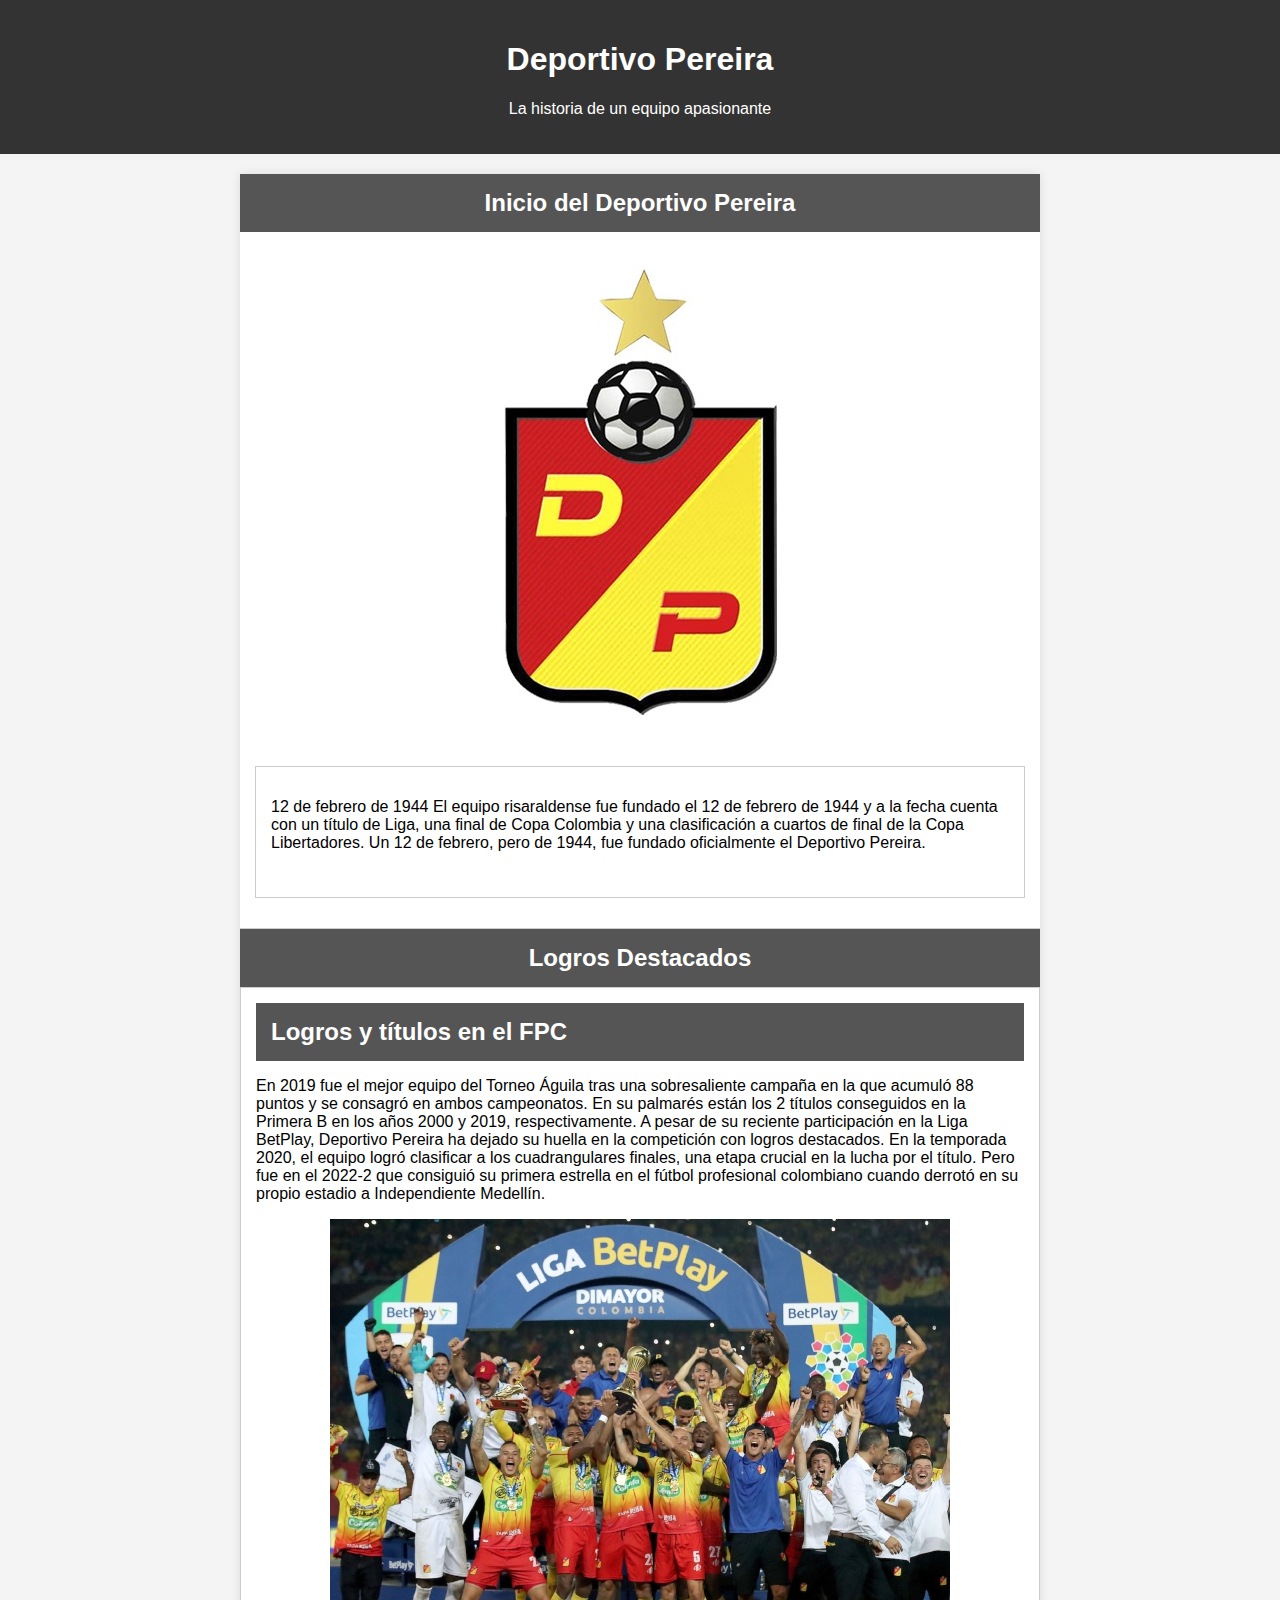
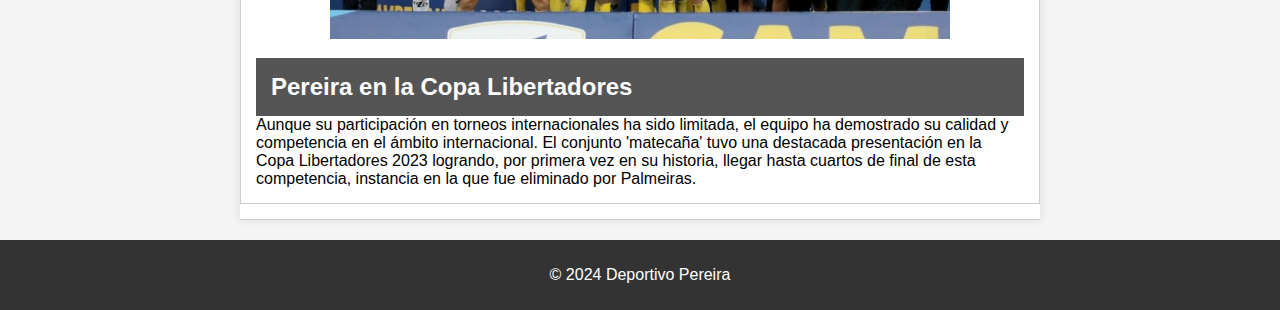
<file: Desplegables/Historia.html>
<!DOCTYPE html>
<html lang="es">
<head>
    <meta charset="UTF-8">
    <meta name="viewport" content="width=device-width, initial-scale=1.0">
    <title>Historia del Deportivo Pereira</title>
     <style>
        body {
            font-family: Arial, sans-serif;
            margin: 0;
            padding: 0;
            background-color: #f4f4f4;
            text-align: center;
        }

        header {
            background-color: #333;
            color: white;
            padding: 20px;
        }

        .accordion {
            max-width: 800px;
            margin: 20px auto;
            background-color: white;
            box-shadow: 0 0 10px rgba(0, 0, 0, 0.1);
        }

        .accordion section {
            border-bottom: 1px solid #ccc;
        }

        .accordion h2 {
            padding: 15px;
            margin: 0;
            cursor: pointer;
            background-color: #555;
            color: white;
        }

        .accordion div {
            padding: 15px;
            text-align: left;
        }

        .editable {
            border: 1px solid #ccc;
            padding: 8px;
            margin-bottom: 15px;
            text-align: left;
            min-height: 100px;
        }

        .image-input {
            margin-bottom: 15px;
        }

        .accordion img {
            max-width: 100%;
            height: auto;
            margin-bottom: 15px;
        }

        footer {
            padding: 10px;
            background-color: #333;
            color: white;
        }
    </style> 
</head>
<body>

    <header>
        <center><h1>Deportivo Pereira</h1></center>
        <p>La historia de un equipo apasionante</p>
    </header>

    <div class="accordion">
        <section>
            <h2>Inicio del Deportivo Pereira</h2>
            <div>
                <center><img id="logo" src="fotos desplegables\logo pereira.jpg" alt="Logo Deportivo Pereira"></center>
                <div class="editable" contenteditable="true">
                    <p>12 de febrero de 1944
El equipo risaraldense fue fundado el 12 de febrero de 1944 y a la fecha cuenta con un título de Liga, una final de Copa Colombia y una clasificación a cuartos de final de la Copa Libertadores. Un 12 de febrero, pero de 1944, fue fundado oficialmente el Deportivo Pereira.</p>
                </div>
            </div>
        </section>

        <section>
            <h2>Logros Destacados</h2>
            <div class="editable" contenteditable="true">
               <h2> Logros y títulos en el FPC </h2>
			   
<p>En 2019 fue el mejor equipo del Torneo Águila tras una sobresaliente campaña en la que acumuló 88 puntos y se consagró en ambos campeonatos.

En su palmarés están los 2 títulos conseguidos en la Primera B en los años 2000 y 2019, respectivamente.  

A pesar de su reciente participación en la Liga BetPlay, Deportivo Pereira ha dejado su huella en la competición con logros destacados. En la temporada 2020, el equipo logró clasificar a los cuadrangulares finales, una etapa crucial en la lucha por el título.

Pero fue en el 2022-2 que consiguió su primera estrella en el fútbol profesional colombiano cuando derrotó en su propio estadio a Independiente Medellín.</p>
 
 <center><img id="logros" src="fotos desplegables\Pereira 2022 E.jpg" alt="Logros Deportivo Pereira"></center>

<h2>Pereira en la Copa Libertadores </h2>
Aunque su participación en torneos internacionales ha sido limitada, el equipo ha demostrado su calidad y competencia en el ámbito internacional.

El conjunto 'matecaña' tuvo una destacada presentación en la Copa Libertadores 2023 logrando, por primera vez en su historia, llegar hasta cuartos de final de esta competencia, instancia en la que fue eliminado por Palmeiras.
            </div>
        </section>

        
    </div>

    <footer>
        <p>&copy; 2024 Deportivo Pereira</p>
    </footer>



</body>
</html>
</file>
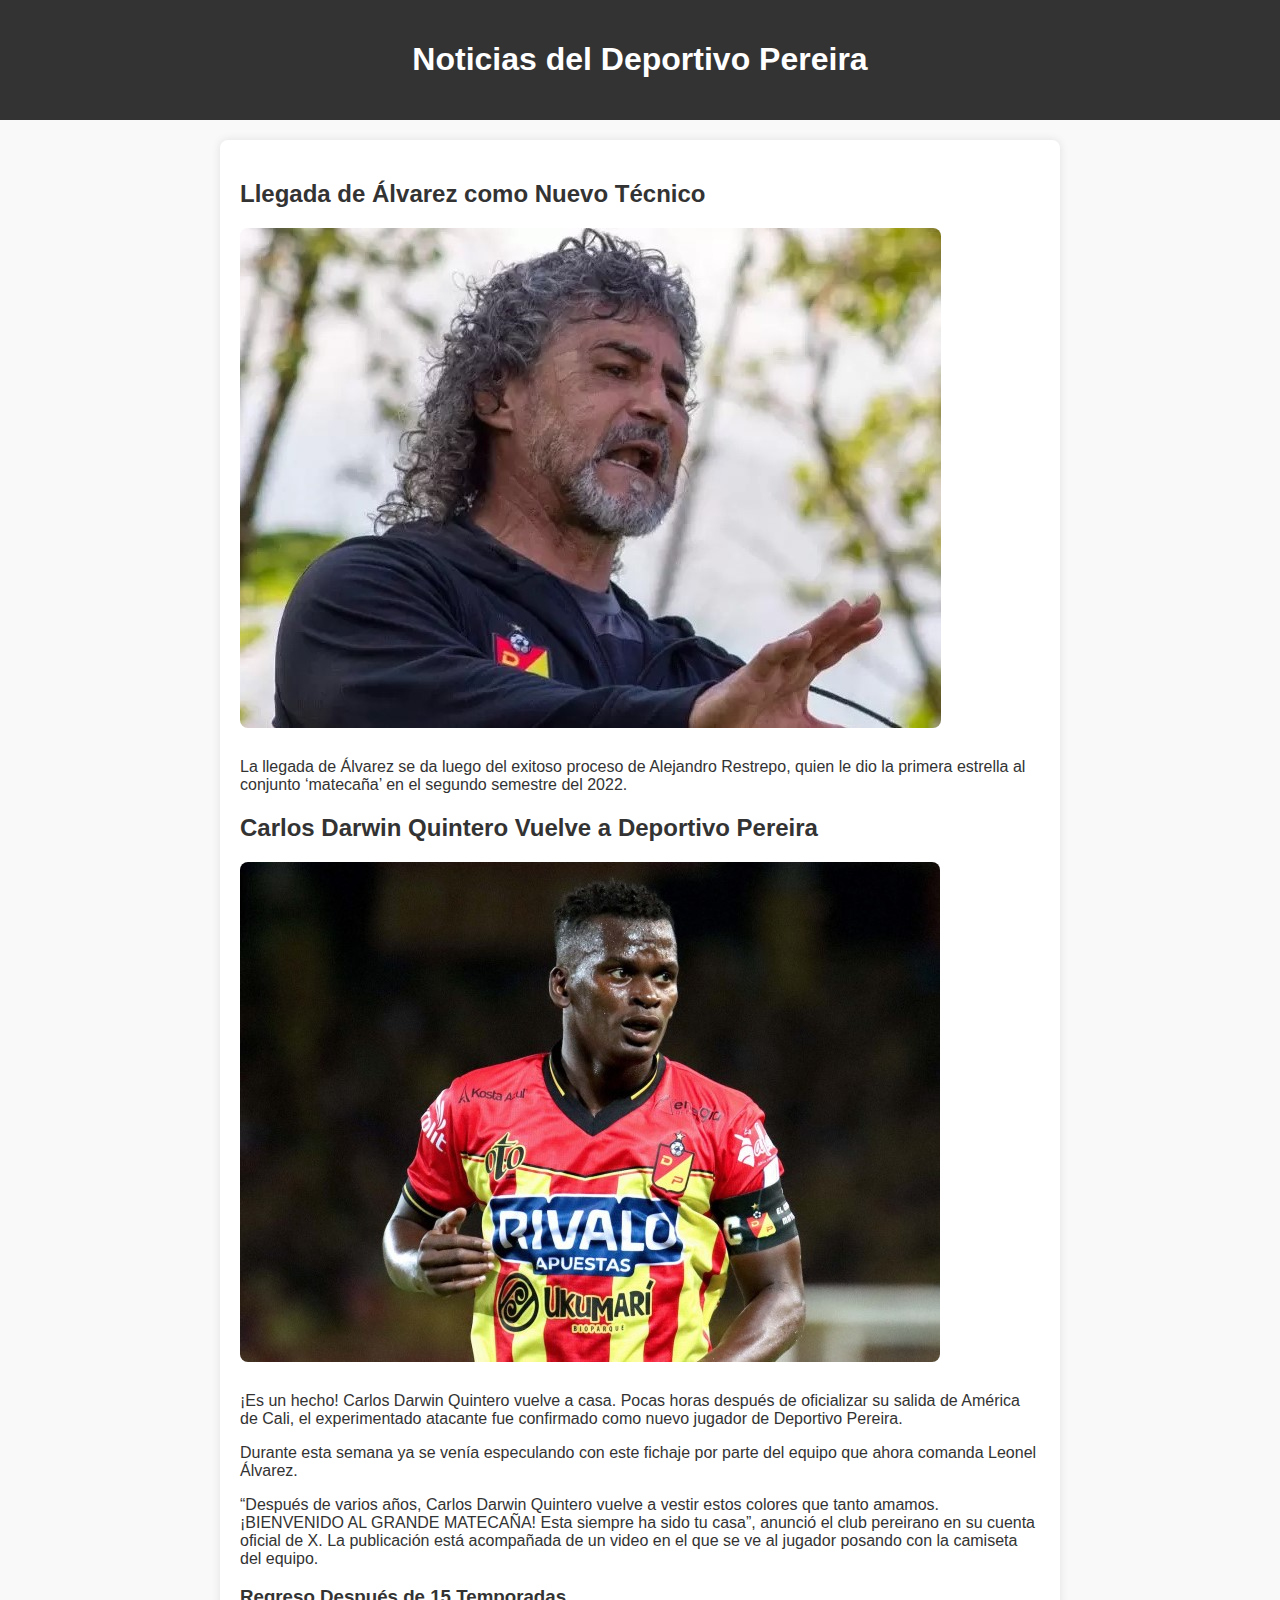
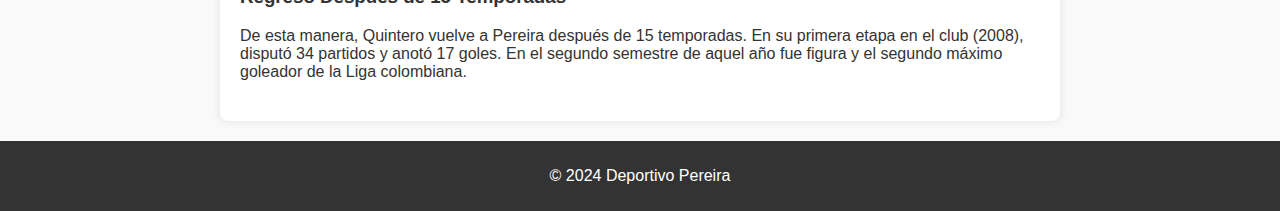
<file: Desplegables/Noticias.html>
<!DOCTYPE html>
<html lang="es">
<head>
    <meta charset="UTF-8">
    <meta name="viewport" content="width=device-width, initial-scale=1.0">
    <title>Noticias del Deportivo Pereira</title>
    <style>
        body {
            font-family: 'Segoe UI', Tahoma, Geneva, Verdana, sans-serif;
            margin: 0;
            padding: 0;
            background-color: #f9f9f9;
            color: #333;
            text-align: center;
        }

        header {
            background-color: #333;
            color: white;
            padding: 20px;
        }

        .news-container {
            max-width: 800px;
            margin: 20px auto;
            background-color: white;
            box-shadow: 0 0 10px rgba(0, 0, 0, 0.1);
            padding: 20px;
            border-radius: 8px;
        }

        .news {
            text-align: left;
            margin-bottom: 20px;
        }

        .news img {
            max-width: 100%;
            height: auto;
            border-radius: 8px;
            margin-bottom: 10px;
        }

        footer {
            padding: 10px;
            background-color: #333;
            color: white;
        }
    </style>
</head>
<body>

    <header>
        <h1>Noticias del Deportivo Pereira</h1>
    </header>

    <div class="news-container">
        <div class="news">
            <h2>Llegada de Álvarez como Nuevo Técnico</h2>
            <img src="fotos desplegables\LeonelAlvarezPereira2024.jpg (1).jpg" alt="Nueva Técnico - Álvarez">
            <p>La llegada de Álvarez se da luego del exitoso proceso de Alejandro Restrepo, quien le dio la primera estrella al conjunto ‘matecaña’ en el segundo semestre del 2022.</p>
        </div>

        <div class="news">
            <h2>Carlos Darwin Quintero Vuelve a Deportivo Pereira</h2>
            <img src="fotos desplegables\carlos-darwin-quintero-1705721040-126902.jpg" alt="Carlos Darwin Quintero - Deportivo Pereira">
            <p>¡Es un hecho! Carlos Darwin Quintero vuelve a casa. Pocas horas después de oficializar su salida de América de Cali, el experimentado atacante fue confirmado como nuevo jugador de Deportivo Pereira.</p>
            <p>Durante esta semana ya se venía especulando con este fichaje por parte del equipo que ahora comanda Leonel Álvarez.</p>
            <p>“Después de varios años, Carlos Darwin Quintero vuelve a vestir estos colores que tanto amamos. ¡BIENVENIDO AL GRANDE MATECAÑA! Esta siempre ha sido tu casa”, anunció el club pereirano en su cuenta oficial de X. La publicación está acompañada de un video en el que se ve al jugador posando con la camiseta del equipo.</p>
            <h3>Regreso Después de 15 Temporadas</h3>
            <p>De esta manera, Quintero vuelve a Pereira después de 15 temporadas. En su primera etapa en el club (2008), disputó 34 partidos y anotó 17 goles. En el segundo semestre de aquel año fue figura y el segundo máximo goleador de la Liga colombiana.</p>
        </div>
    </div>

    <footer>
        <p>&copy; 2024 Deportivo Pereira</p>
    </footer>

</body>
</html>
</file>
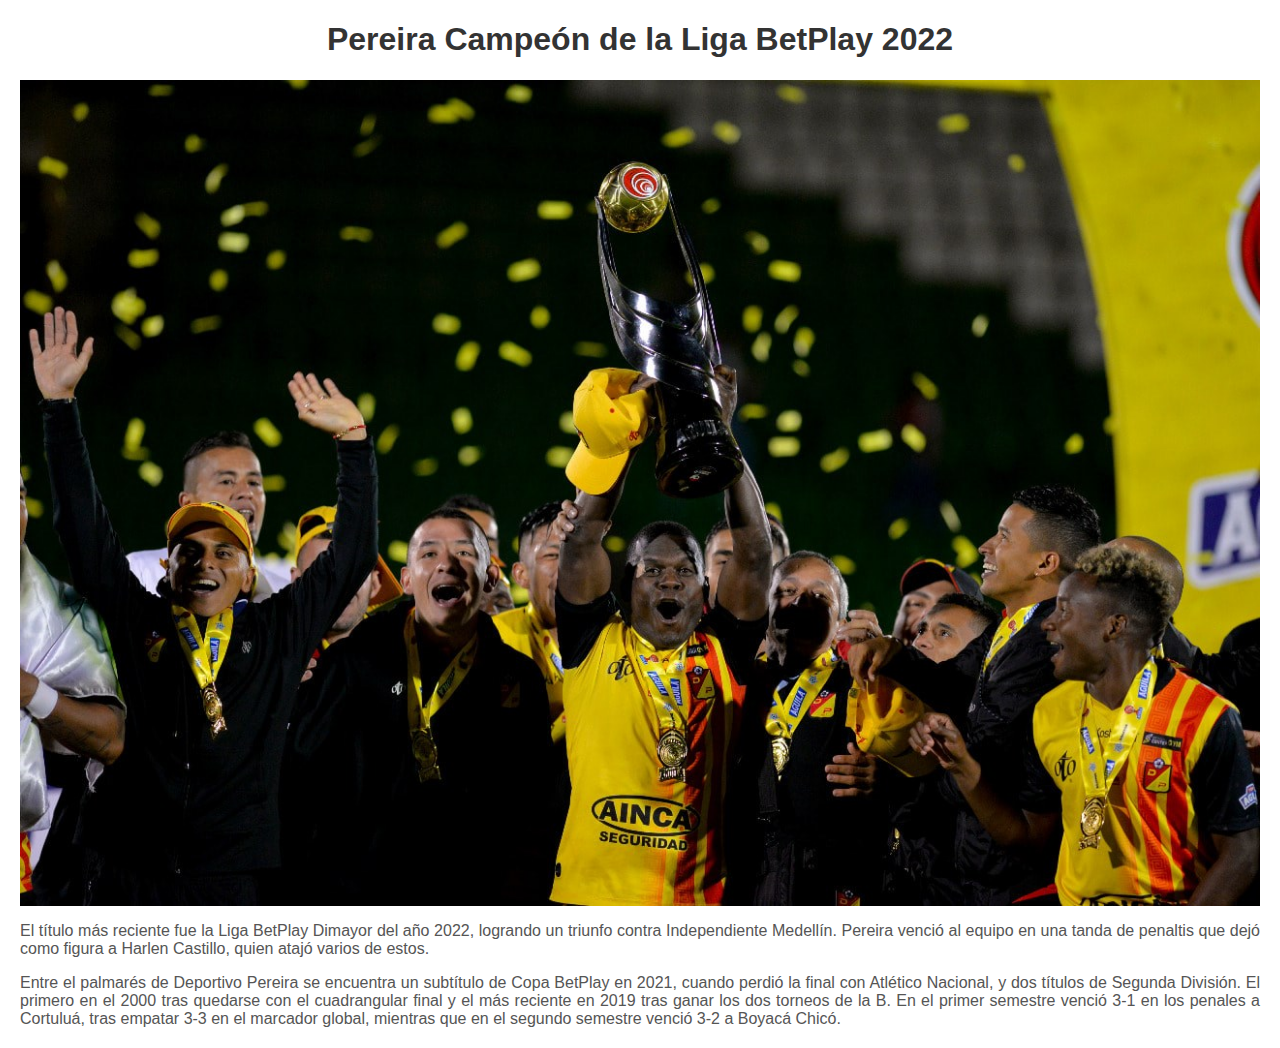
<file: Desplegables/Trofeos.html>
<!DOCTYPE html>
<html lang="es">
<head>
    <meta charset="UTF-8">
    <meta name="viewport" content="width=device-width, initial-scale=1.0">
    <title>Pereira Campeón de la Liga BetPlay 2022</title>
    <style>
        body {
            font-family: Arial, sans-serif;
            margin: 20px;
        }

        h1 {
            text-align: center;
            color: #333;
        }

        p {
            text-align: justify;
            color: #555;
        }

        img {
            display: block;
            margin: 0 auto;
            max-width: 100%;
            height: auto;
        }

        @media only screen and (max-width: 600px) {
            /* Add responsive styles for mobile */
            body {
                margin: 10px;
            }
        }
    </style>
</head>
<body>

    <h1>Pereira Campeón de la Liga BetPlay 2022</h1>

    <img src="fotos desplegables\pereira-2019.jpg" alt="Escudo de Deportivo Pereira">

    <p>El título más reciente fue la Liga BetPlay Dimayor del año 2022, logrando un triunfo contra Independiente Medellín. Pereira venció al equipo en una tanda de penaltis que dejó como figura a Harlen Castillo, quien atajó varios de estos.</p>

    <p>Entre el palmarés de Deportivo Pereira se encuentra un subtítulo de Copa BetPlay en 2021, cuando perdió la final con Atlético Nacional, y dos títulos de Segunda División. El primero en el 2000 tras quedarse con el cuadrangular final y el más reciente en 2019 tras ganar los dos torneos de la B. En el primer semestre venció 3-1 en los penales a Cortuluá, tras empatar 3-3 en el marcador global, mientras que en el segundo semestre venció 3-2 a Boyacá Chicó.</p>

</body>
</html>
</file>
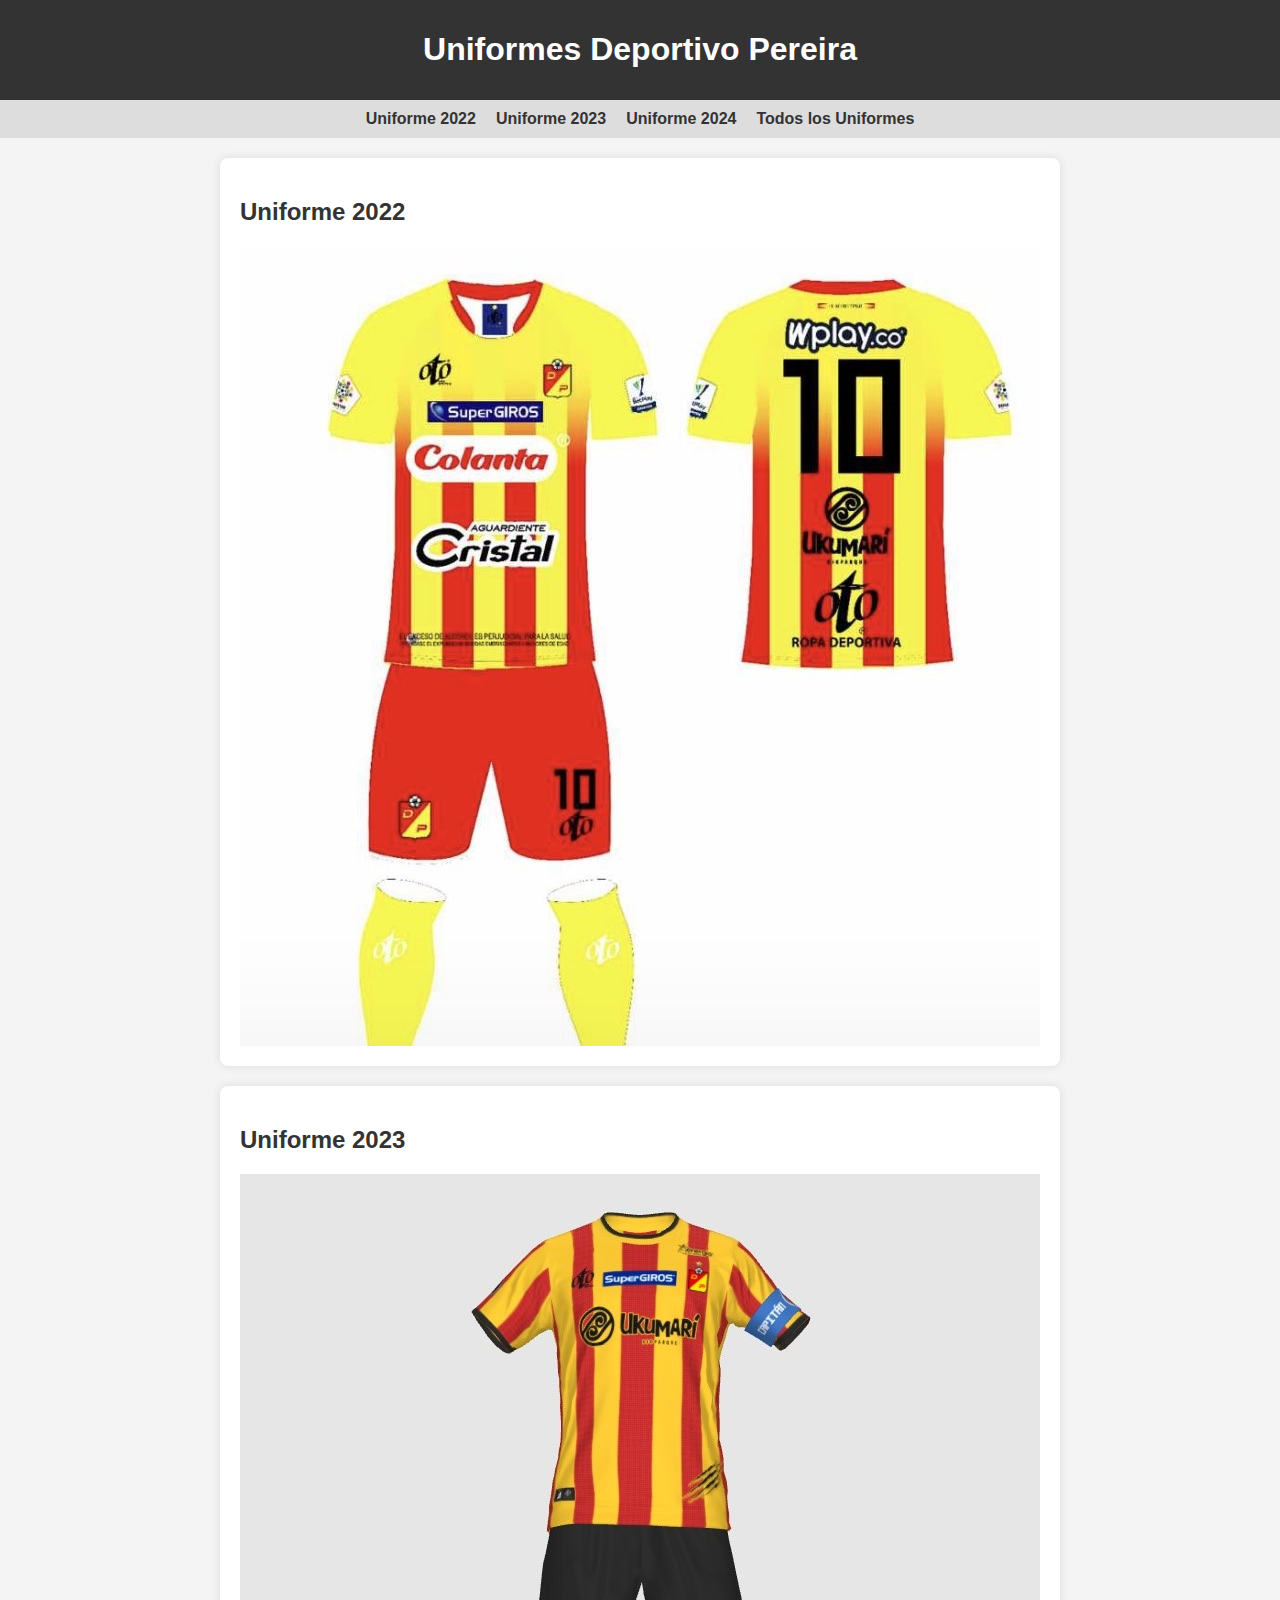
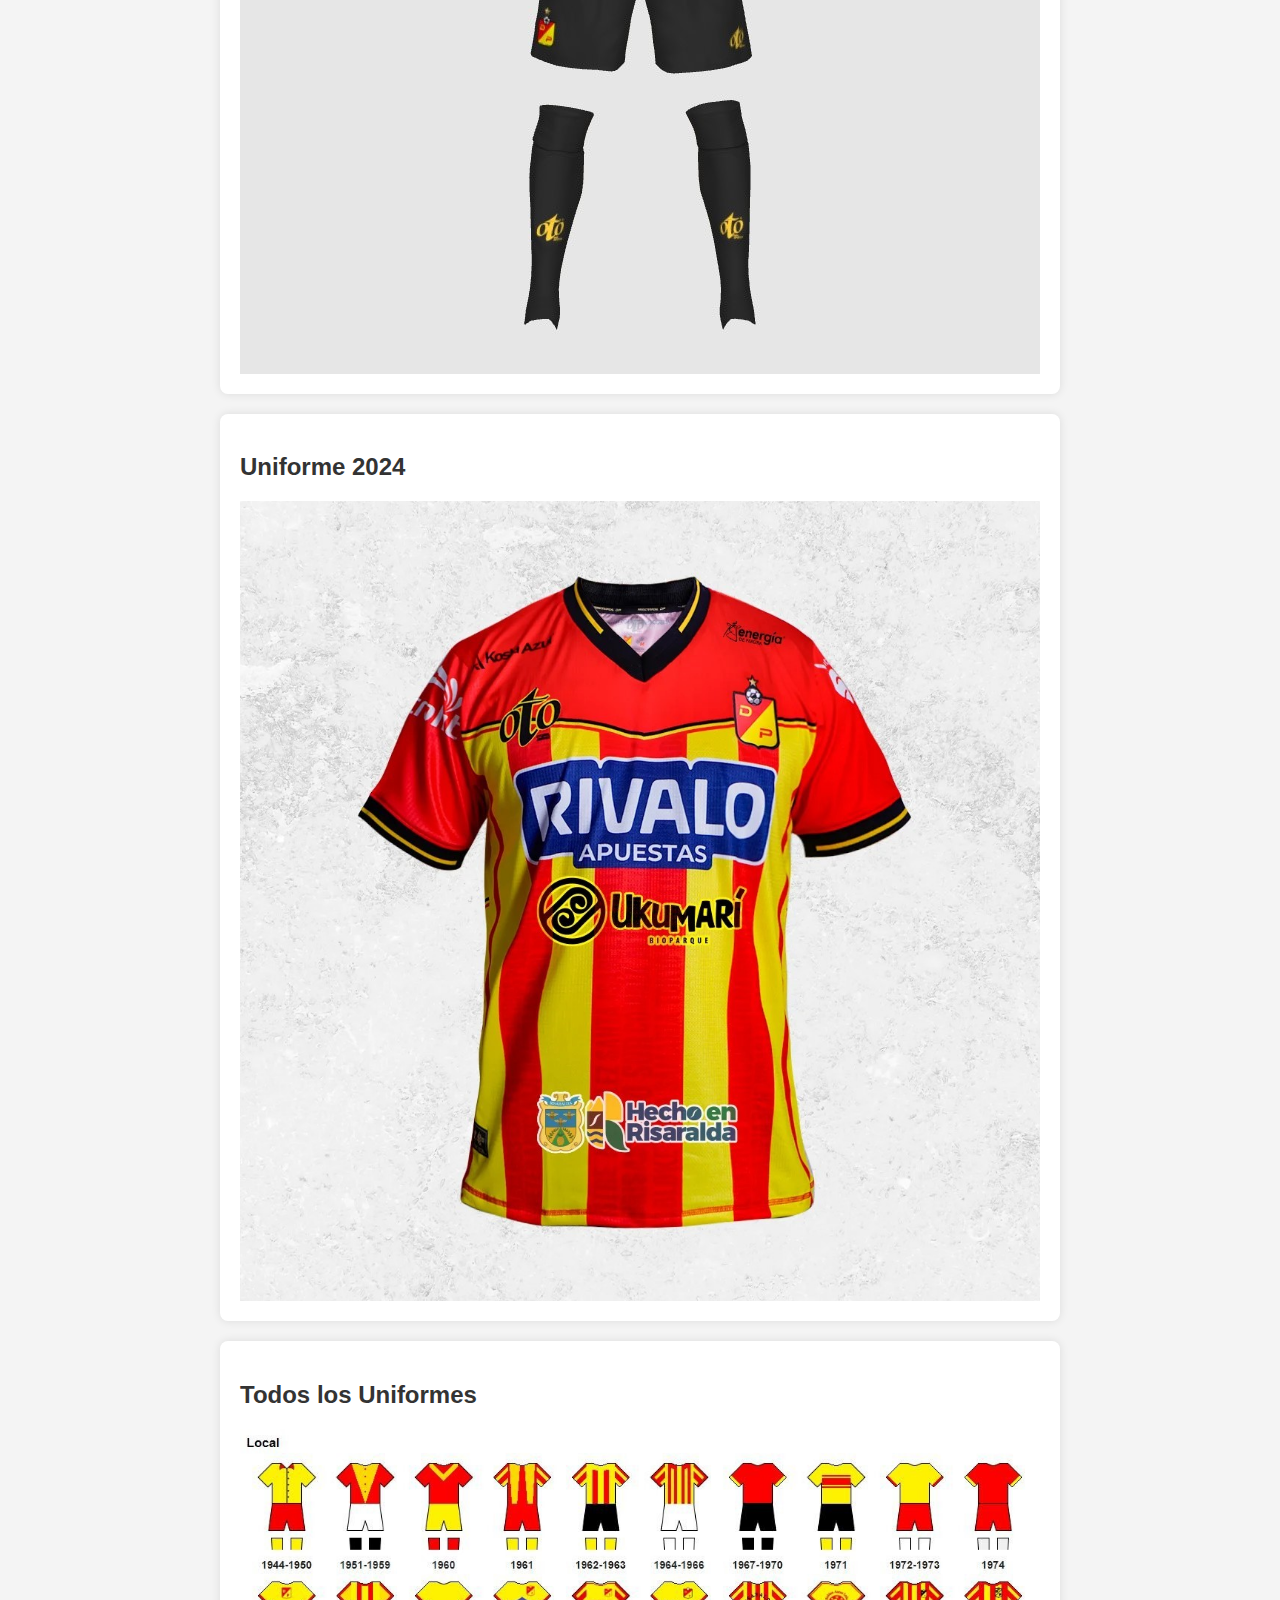
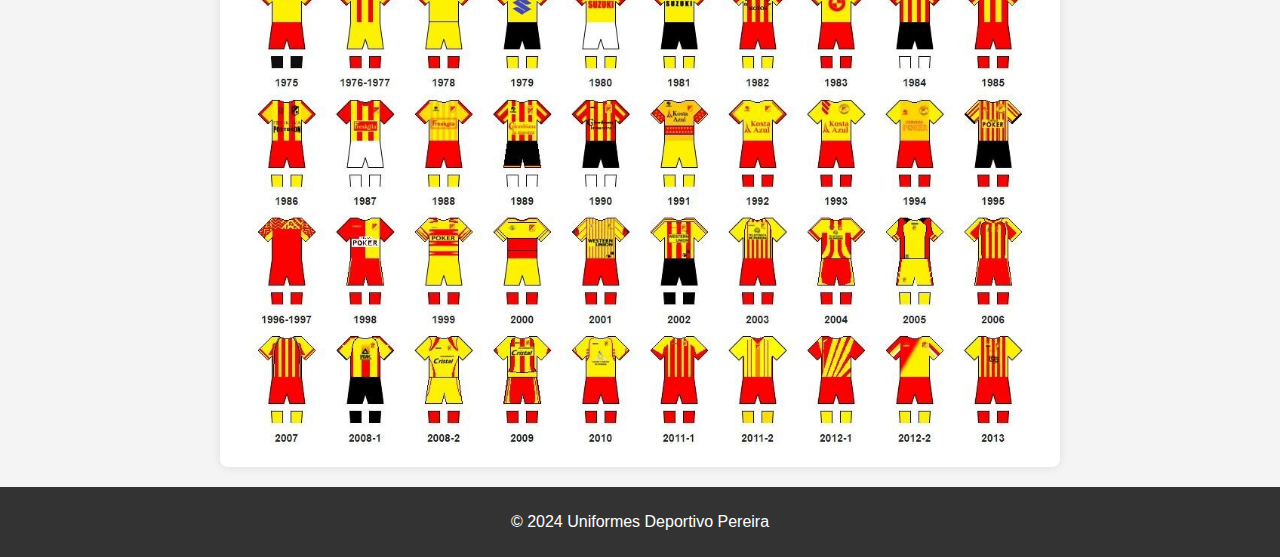
<file: Desplegables/Uniformes.html>
<!DOCTYPE html>
<html lang="es">
<head>
    <meta charset="UTF-8">
    <meta name="viewport" content="width=device-width, initial-scale=1.0">
    <title>Uniformes Deportivo Pereira</title>
    <style>
        body {
            font-family: Arial, sans-serif;
            margin: 0;
            padding: 0;
            background-color: #f4f4f4;
            color: #333;
        }

        header {
            background-color: #333;
            color: #fff;
            padding: 10px;
            text-align: center;
        }

        nav {
            display: flex;
            justify-content: center;
            background-color: #ddd;
            padding: 10px;
        }

        nav a {
            margin: 0 10px;
            text-decoration: none;
            color: #333;
            font-weight: bold;
        }

        section {
            max-width: 800px;
            margin: 20px auto;
            padding: 20px;
            background-color: #fff;
            border-radius: 8px;
            box-shadow: 0 0 10px rgba(0, 0, 0, 0.1);
        }

        h2 {
            color: #333;
        }

        img {
            max-width: 100%;
            height: auto;
            display: block;
            margin: 0 auto;
        }

        footer {
            text-align: center;
            padding: 10px;
            background-color: #333;
            color: #fff;
        }

        /* Media Query para dispositivos móviles */
        @media only screen and (max-width: 600px) {
            nav {
                flex-direction: column;
            }

            nav a {
                margin: 5px 0;
            }
        }
    </style>
</head>
<body>

    <header>
        <h1>Uniformes Deportivo Pereira</h1>
    </header>

    <nav>
        <a href="#uniforme2022">Uniforme 2022</a>
        <a href="#uniforme2023">Uniforme 2023</a>
        <a href="#uniforme2024">Uniforme 2024</a>
        <a href="#todosUniformes">Todos los Uniformes</a>
    </nav>

    <section id="uniforme2022">
        <h2>Uniforme 2022</h2>
        <img src="fotos desplegables\uniforme 2022.jpg" alt="uniforme 2022">
    </section>

    <section id="uniforme2023">
        <h2>Uniforme 2023</h2>
        <img src="fotos desplegables\uniforme 2023.jpg" alt="uniforme 2023">
    </section>

    <section id="uniforme2024">
        <h2>Uniforme 2024</h2>
        <img src="fotos desplegables\uniforme 2024.jpg" alt="uniforme 2024">
    </section>

    <section id="todosUniformes">
        <h2>Todos los Uniformes</h2>
        <img src="fotos desplegables\uniforme deportivo pereira .jpg" alt="Todos los uniformes">
    </section>

    <footer>
        <p>&copy; 2024 Uniformes Deportivo Pereira</p>
    </footer>

</body>
</html>
</file>
